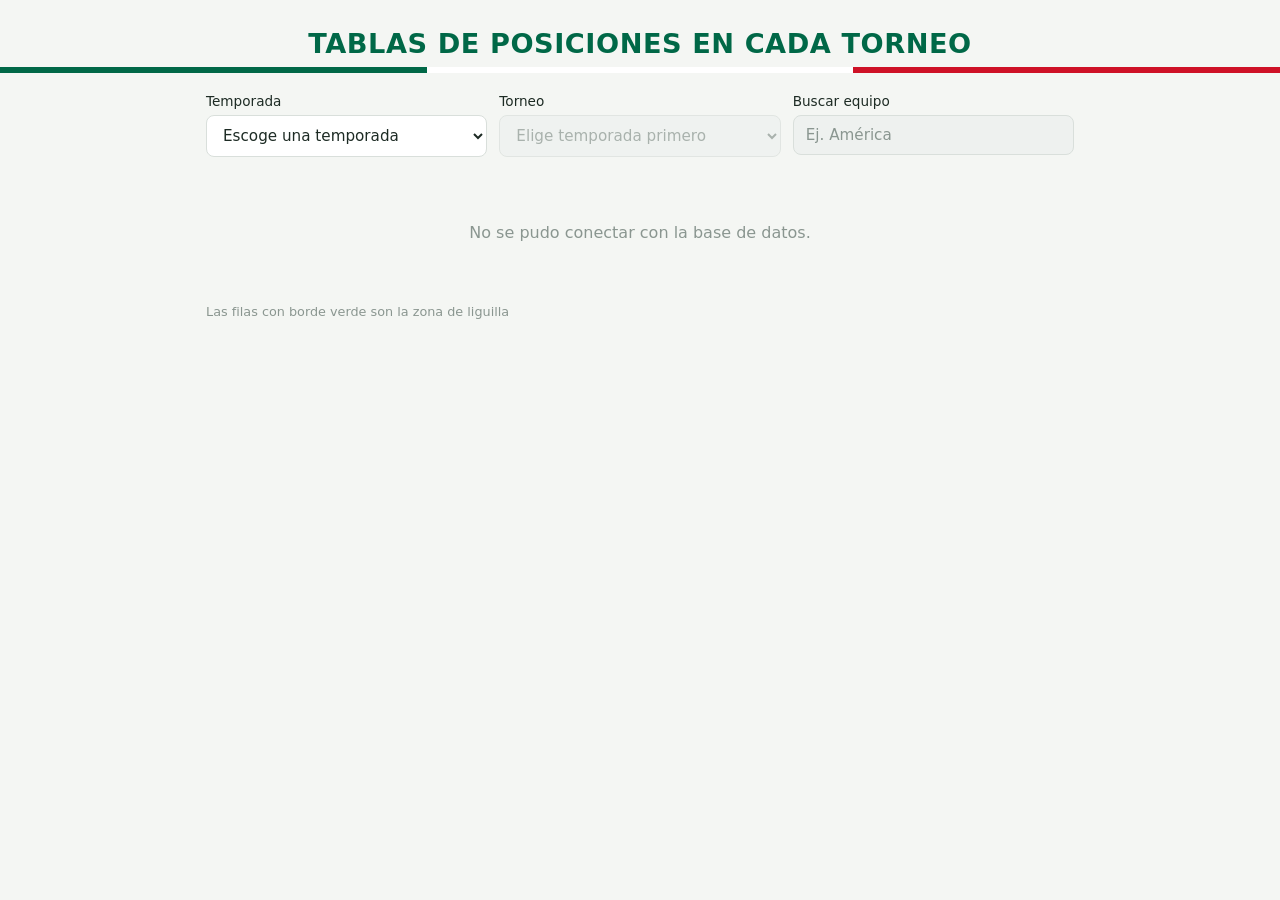
<file: liga-mx/liga-mx/index.html>
<!DOCTYPE html>
<html lang="es">
<head>
<meta charset="UTF-8">
<meta name="viewport" content="width=device-width, initial-scale=1">
<title>Liga MX · Tablas de posiciones</title>
<link rel="stylesheet" href="estilosposiciones.css">
</head>
<body>
<header>
  <h1>  Tablas de posiciones en cada torneo</h1>
</header>
<div class="encabezado"></div>
<div class="filtros">
  <div class="campo">
    <label for="temporada">Temporada</label>
    <select id="temporada"><option value="">Escoge una temporada</option></select>
  </div>
  <div class="campo">
    <label for="torneo">Torneo</label>
    <select id="torneo" disabled><option value="">Elige temporada primero</option></select>
  </div>
  <div class="campo">
    <label for="equipo">Buscar equipo</label>
    <input id="equipo" type="search" placeholder="Ej. América" disabled>
  </div>
</div>

<div class="tabla-wrap" id="resultado"><p class="msg">Selecciona una temporada</p></div>
<p class="nota">Las filas con borde verde son la zona de liguilla</p>

<script src="posiciones.js"></script>
</script>
</body>
</html>
</file>
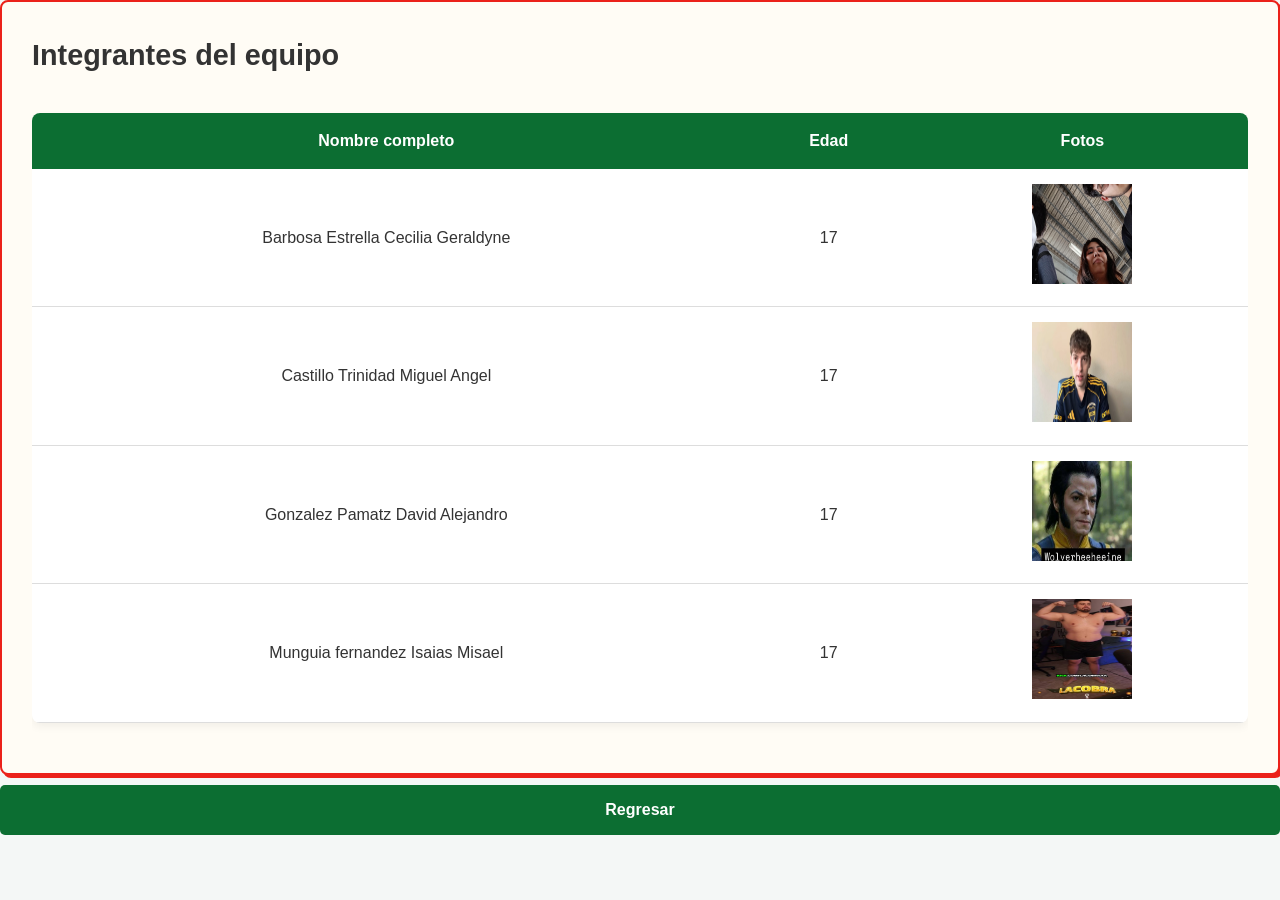
<file: conocenos.html>
<!DOCTYPE html>
<html lang="es">
<head>
    <meta charset="UTF-8">
    <meta name="viewport" content="width=device-width, initial-scale=1.0">
    <title>Conocenos</title>
     <link rel="stylesheet" href="css/estilos.css">
</head>
<body>
    
            <article class="articulo-contenido">
                <h2>Integrantes del equipo</h2>
                <div class="tabla-responsiva">
                    <table>
                        <thead>
                            <tr>
                                <th>Nombre completo</th>
                                <th>Edad</th>
                                <th>Fotos</th>
                            </tr>
                        </thead>
                        <tbody>
                            <tr>
                                <td>Barbosa Estrella Cecilia Geraldyne</td>
                                <td>17</td>
                                <td><img src="img/cecilia.jpg" alt="Foto de cecilia" width="100" height="100"></td>
                            </tr>
                            <tr>
                                <td>Castillo Trinidad Miguel Angel</td>
                                <td>17</td>
                                <td><img src="img/miguel.jpg" alt="Foto de miguel" width="100" height="100"></td>
                            </tr>
                            <tr>
                                <td>Gonzalez Pamatz David Alejandro</td>
                                <td>17</td>
                                <td><img src="img/David.jpg" alt="Foto de David" width="100" height="100"></td>
                            </tr>
                            <tr>
                                <td>Munguia fernandez Isaias Misael</td>
                                <td>17</td>
                                <td><img src="img/Isaias.jpg" alt="Foto de Isaias" width="100" height="100"></td>
                            </tr>
                        </tbody>
                    </table>
                </div>
            </article>
             <a href="index.html" target="_blank" class="btn-enlace">Regresar</a>
            </section>
</body>
</html>
</file>
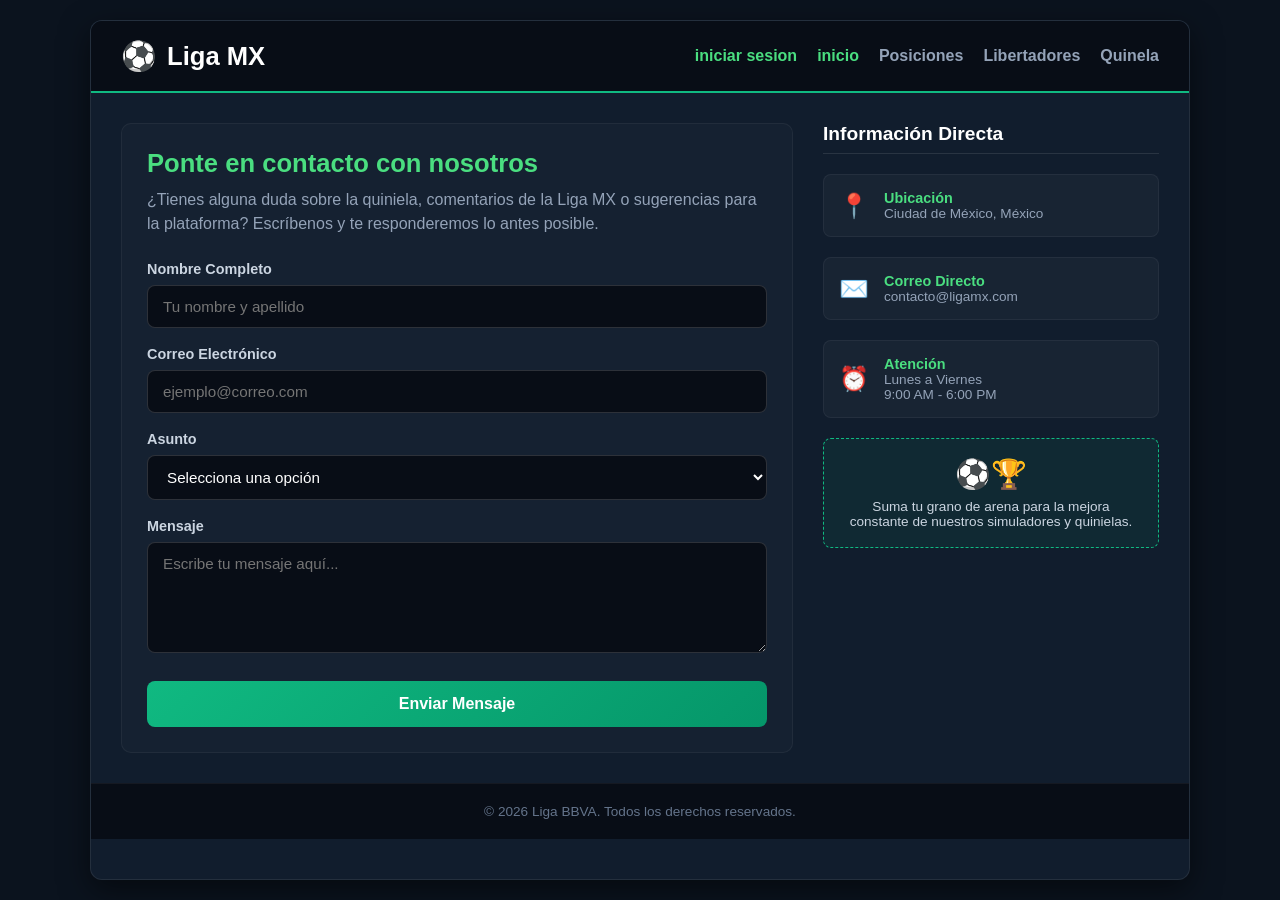
<file: Contacto.html>
<!DOCTYPE html>
<html lang="es">
<head>
    <meta charset="UTF-8">
    <meta name="viewport" content="width=device-width, initial-scale=1.0">
    <title>Contacto - Liga MX</title>
    <link rel="stylesheet" href="css/contacto.css">
</head>
<body>

    <div class="browser-frame">
        <!-- Encabezado / Navegación -->
        <header class="site-header">
            <div class="logo-container">
                <span class="logo-icon">⚽</span>
                <h1 class="site-title">Liga MX</h1>
            </div>
            <nav class="main-nav">
                <ul>
                    <li><a href="Ventana_de_sesion.html" class="active">iniciar sesion</a></li>
                    <li><a href="index.html" class="active">inicio</a></li>
                    <li><a href="liga-mx/liga-mx/index2.html">Posiciones</a></li>
                    <li><a href="libertadores.html">Libertadores</a></li>
                    <li><a href="ejercicios/quinela.html">Quinela</a></li>
                    
                </ul>
            </nav>
        </header>

        <!-- Contenido Principal -->
        <main class="site-main">
            <!-- Sección Formulario de Contacto -->
            <section class="content-section">
                <h2>Ponte en contacto con nosotros</h2>
                <p>¿Tienes alguna duda sobre la quiniela, comentarios de la Liga MX o sugerencias para la plataforma? Escríbenos y te responderemos lo antes posible.</p>

                <form class="contact-form" action="#" method="POST">
                    <div class="form-group">
                        <label for="nombre">Nombre Completo</label>
                        <input type="text" id="nombre" name="nombre" placeholder="Tu nombre y apellido" required>
                    </div>

                    <div class="form-group">
                        <label for="email">Correo Electrónico</label>
                        <input type="email" id="email" name="email" placeholder="ejemplo@correo.com" required>
                    </div>

                    <div class="form-group">
                        <label for="asunto">Asunto</label>
                        <select id="asunto" name="asunto" required>
                            <option value="" disabled selected>Selecciona una opción</option>
                            <option value="quiniela">Dudas sobre la Quiniela</option>
                            <option value="soporte">Soporte técnico</option>
                            <option value="sugerencia">Sugerencias o comentarios</option>
                            <option value="otro">Otro asunto</option>
                        </select>
                    </div>

                    <div class="form-group">
                        <label for="mensaje">Mensaje</label>
                        <textarea id="mensaje" name="mensaje" rows="5" placeholder="Escribe tu mensaje aquí..." required></textarea>
                    </div>

                    <button type="submit" class="btn-primary">Enviar Mensaje</button>
                </form>
            </section>

            <!-- Barra Lateral con información directa -->
            <aside class="sidebar">
                <h3>Información Directa</h3>
                
                <div class="info-card">
                    <span class="card-icon">📍</span>
                    <div>
                        <h4>Ubicación</h4>
                        <p>Ciudad de México, México</p>
                    </div>
                </div>

                <div class="info-card">
                    <span class="card-icon">✉️</span>
                    <div>
                        <h4>Correo Directo</h4>
                        <p>contacto@ligamx.com</p>
                    </div>
                </div>

                <div class="info-card">
                    <span class="card-icon">⏰</span>
                    <div>
                        <h4>Atención</h4>
                        <p>Lunes a Viernes<br>9:00 AM - 6:00 PM</p>
                    </div>
                </div>

                <div class="info-box">
                    <span class="globe-icon">⚽🏆</span>
                    <p>Suma tu grano de arena para la mejora constante de nuestros simuladores y quinielas.</p>
                </div>
            </aside>
        </main>

        <!-- Pie de página -->
        <footer class="site-footer">
            <p>&copy; 2026 Liga BBVA. Todos los derechos reservados.</p>
        </footer>
    </div>

</body>
</html>
</file>
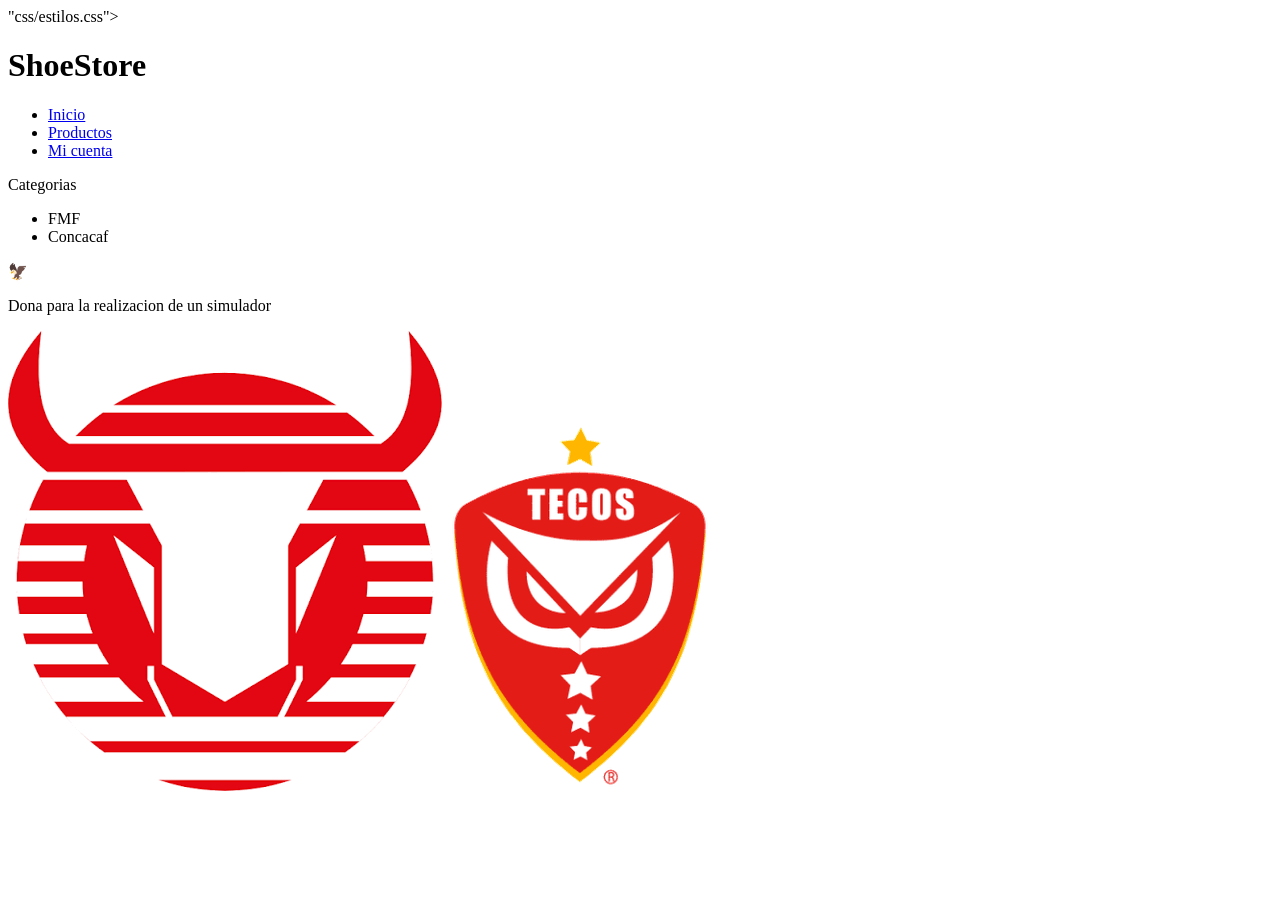
<file: examen.html>
<!DOCTYPE html>
<html lang="en">
<head>
    <meta charset="UTF-8">
    <meta name="viewport" content="width=device-width, initial-scale=1.0">
    <title>ShoeStore</title>
    "css/estilos.css">
</head>
<body>
     <header class="site-header">
        <div class="logo-container">
            
            <h1 class="site-title">ShoeStore</h1>
        </div>
    </header>
    
    <nav class="navbar">
        <ul class="nav-links">
            <li><a href="#">Inicio</a></li>
            <li><a href="#">Productos</a></li>
            <li><a href="#">Mi cuenta</a></li>
            </ul>
    </nav>
 <main class="layout-principal">
        <aside class="sidebar">
            <p>Categorias</p>
            <ul>
                <li>FMF</li>
                <li>Concacaf</li>
            </ul>
            <div class="info-box">
                <span class="globe-icon">🦅</span>
                <p>Dona para la realizacion de un simulador</p>
                <img src="img/toros.png" alt="Toros" class="main-image">
                <img src="img/tecos.png" alt="Tecos" class="main-image">
            </div>
        </aside>
</main>
</body>
</html>
</file>
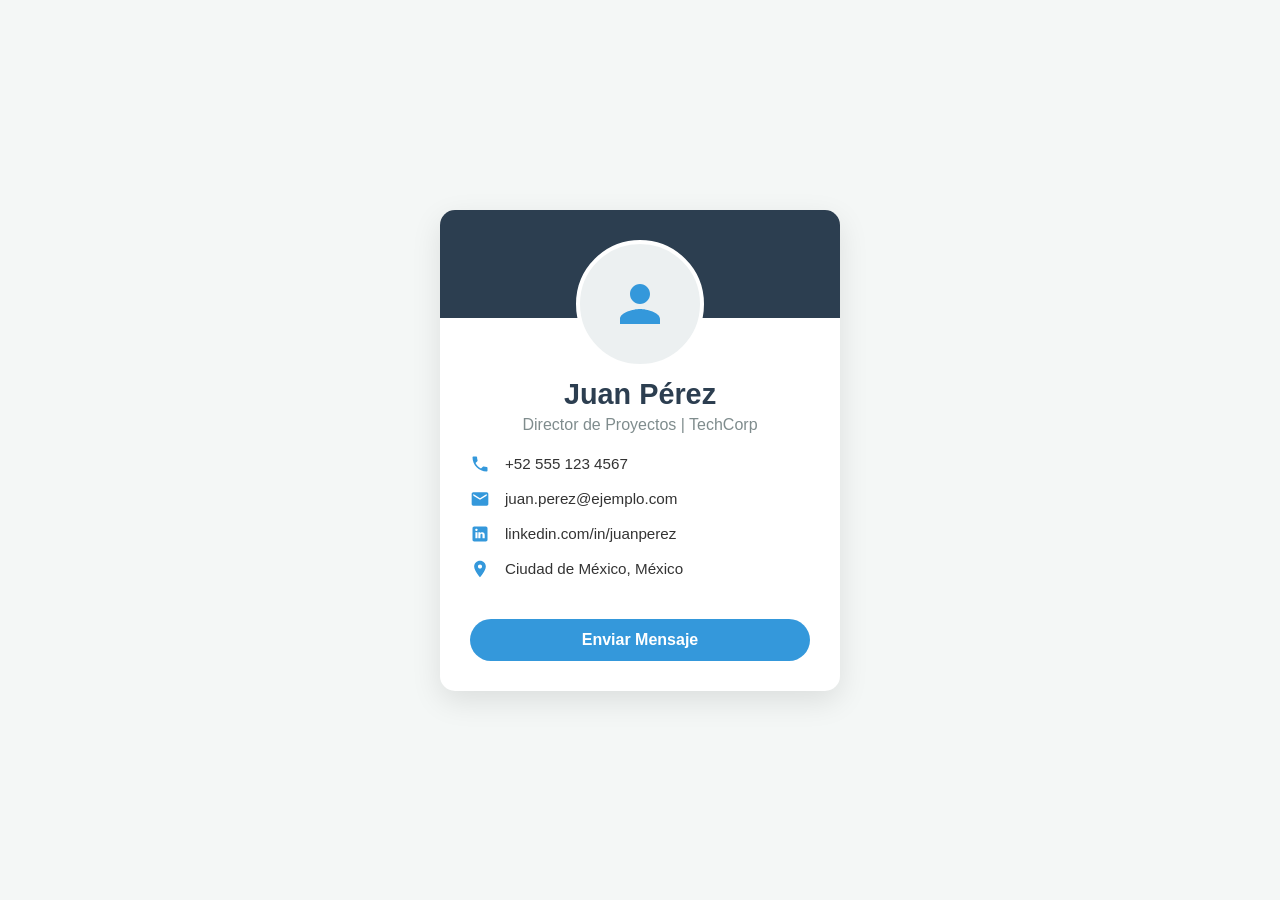
<file: ficha_de_contacto.html>
<!DOCTYPE html>
<html lang="es">
<head>
    <meta charset="UTF-8">
    <meta name="viewport" content="width=device-width, initial-scale=1.0">
    <title>Ficha de Contacto</title>
    <style>
        :root {
            --primary-color: #2c3e50;
            --secondary-color: #3498db;
            --text-color: #333;
            --bg-color: #f4f7f6;
            --card-bg: #ffffff;
        }

        body {
            font-family: 'Segoe UI', Tahoma, Geneva, Verdana, sans-serif;
            background-color: var(--bg-color);
            display: flex;
            justify-content: center;
            align-items: center;
            min-height: 100vh;
            margin: 0;
            padding: 20px;
            box-sizing: border-box;
        }

        .contact-card {
            background-color: var(--card-bg);
            border-radius: 15px;
            box-shadow: 0 10px 30px rgba(0, 0, 0, 0.1);
            overflow: hidden;
            width: 100%;
            max-width: 400px;
            transition: transform 0.3s ease;
        }

        .contact-card:hover {
            transform: translateY(-5px);
        }

        .card-header {
            background-color: var(--primary-color);
            padding: 30px 20px;
            text-align: center;
            position: relative;
        }

        .profile-pic {
            width: 120px;
            height: 120px;
            border-radius: 50%;
            border: 4px solid var(--card-bg);
            background-color: #ecf0f1;
            margin: 0 auto -80px;
            position: relative;
            z-index: 1;
            display: flex;
            justify-content: center;
            align-items: center;
            font-size: 3rem;
            color: var(--secondary-color);
            object-fit: cover;
        }

        .card-body {
            padding: 60px 30px 30px;
            text-align: center;
        }

        .name {
            margin: 0;
            font-size: 1.8rem;
            color: var(--primary-color);
            font-weight: 600;
        }

        .title {
            color: #7f8c8d;
            font-size: 1rem;
            margin-top: 5px;
            margin-bottom: 20px;
            font-weight: 500;
        }

        .contact-info {
            list-style: none;
            padding: 0;
            margin: 0;
            text-align: left;
        }

        .contact-info li {
            display: flex;
            align-items: center;
            margin-bottom: 15px;
            font-size: 0.95rem;
            color: var(--text-color);
        }

        .contact-info li svg {
            width: 20px;
            height: 20px;
            fill: var(--secondary-color);
            margin-right: 15px;
            flex-shrink: 0;
        }

        .contact-info a {
            color: var(--text-color);
            text-decoration: none;
            transition: color 0.2s;
        }

        .contact-info a:hover {
            color: var(--secondary-color);
        }

        .btn-contact {
            display: inline-block;
            background-color: var(--secondary-color);
            color: white;
            padding: 12px 25px;
            border-radius: 25px;
            text-decoration: none;
            font-weight: 600;
            margin-top: 25px;
            width: 100%;
            box-sizing: border-box;
            transition: background-color 0.3s;
        }

        .btn-contact:hover {
            background-color: #2980b9;
        }
    </style>
</head>
<body>

    <div class="contact-card">
        <div class="card-header">
            <!-- You can replace this div with an img tag for a real photo -->
            <div class="profile-pic">
                <svg viewBox="0 0 24 24" width="60" height="60" fill="currentColor">
                    <path d="M12 12c2.21 0 4-1.79 4-4s-1.79-4-4-4-4 1.79-4 4 1.79 4 4 4zm0 2c-2.67 0-8 1.34-8 4v2h16v-2c0-2.66-5.33-4-8-4z"/>
                </svg>
            </div>
        </div>
        <div class="card-body">
            <h1 class="name">Juan Pérez</h1>
            <p class="title">Director de Proyectos | TechCorp</p>
            
            <ul class="contact-info">
                <li>
                    <svg viewBox="0 0 24 24">
                        <path d="M6.62 10.79c1.44 2.83 3.76 5.14 6.59 6.59l2.2-2.2c.27-.27.67-.36 1.02-.24 1.12.37 2.33.57 3.57.57.55 0 1 .45 1 1V20c0 .55-.45 1-1 1-9.39 0-17-7.61-17-17 0-.55.45-1 1-1h3.5c.55 0 1 .45 1 1 0 1.25.2 2.45.57 3.57.11.35.03.74-.25 1.02l-2.2 2.2z"/>
                    </svg>
                    <a href="tel:+525551234567">+52 555 123 4567</a>
                </li>
                <li>
                    <svg viewBox="0 0 24 24">
                        <path d="M20 4H4c-1.1 0-1.99.9-1.99 2L2 18c0 1.1.9 2 2 2h16c1.1 0 2-.9 2-2V6c0-1.1-.9-2-2-2zm0 4l-8 5-8-5V6l8 5 8-5v2z"/>
                    </svg>
                    <a href="mailto:juan.perez@ejemplo.com">juan.perez@ejemplo.com</a>
                </li>
                <li>
                    <svg viewBox="0 0 24 24">
                        <path d="M19 3H5c-1.1 0-2 .9-2 2v14c0 1.1.9 2 2 2h14c1.1 0 2-.9 2-2V5c0-1.1-.9-2-2-2zM9 17H6.5v-7H9v7zM7.69 8.52c-.83 0-1.45-.66-1.45-1.48 0-.84.64-1.48 1.48-1.48s1.46.64 1.48 1.48c0 .82-.64 1.48-1.51 1.48zm9.81 8.48h-2.5v-3.79c0-.95-.34-1.6-1.19-1.6-.65 0-1.04.44-1.21.86-.06.15-.08.36-.08.57V17h-2.5s.03-6.35 0-7h2.5v.99c.33-.51.92-1.24 2.26-1.24 1.65 0 2.88 1.08 2.88 3.41V17z"/>
                    </svg>
                    <a href="https://linkedin.com/in/ejemplo" target="_blank">linkedin.com/in/juanperez</a>
                </li>
                <li>
                    <svg viewBox="0 0 24 24">
                        <path d="M12 2C8.13 2 5 5.13 5 9c0 5.25 7 13 7 13s7-7.75 7-13c0-3.87-3.13-7-7-7zm0 9.5c-1.38 0-2.5-1.12-2.5-2.5s1.12-2.5 2.5-2.5 2.5 1.12 2.5 2.5-1.12 2.5-2.5 2.5z"/>
                    </svg>
                    <span>Ciudad de México, México</span>
                </li>
            </ul>
            
            <a href="mailto:juan.perez@ejemplo.com" class="btn-contact">Enviar Mensaje</a>
        </div>
    </div>

</body>
</html>
</file>
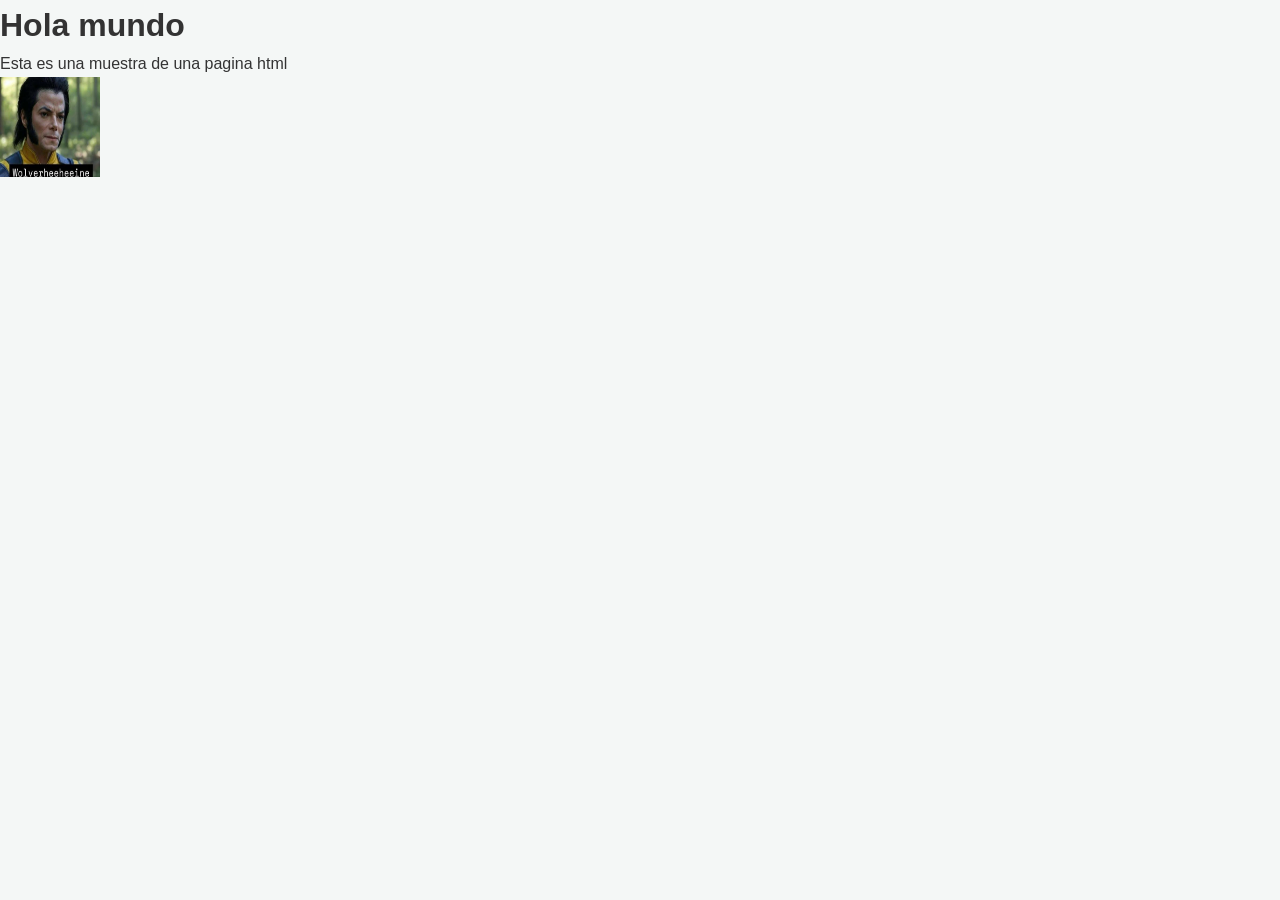
<file: holamundo.html>
<!DOCTYPE html>
<html lang="en">
<head>
    <meta charset="UTF-8">
    <meta name="viewport" content="width=device-width, initial-scale=1.0">
    <title>Holamundo</title>
     <link rel="stylesheet" href="css/estilos.css">
</head>
<body>
     <h1>Hola mundo</h1>
     <p>Esta es una muestra de una pagina html</p>
     <img src="img/David.jpg" alt="Foto de David" width="100" height="100">
</body>
</html>
</file>
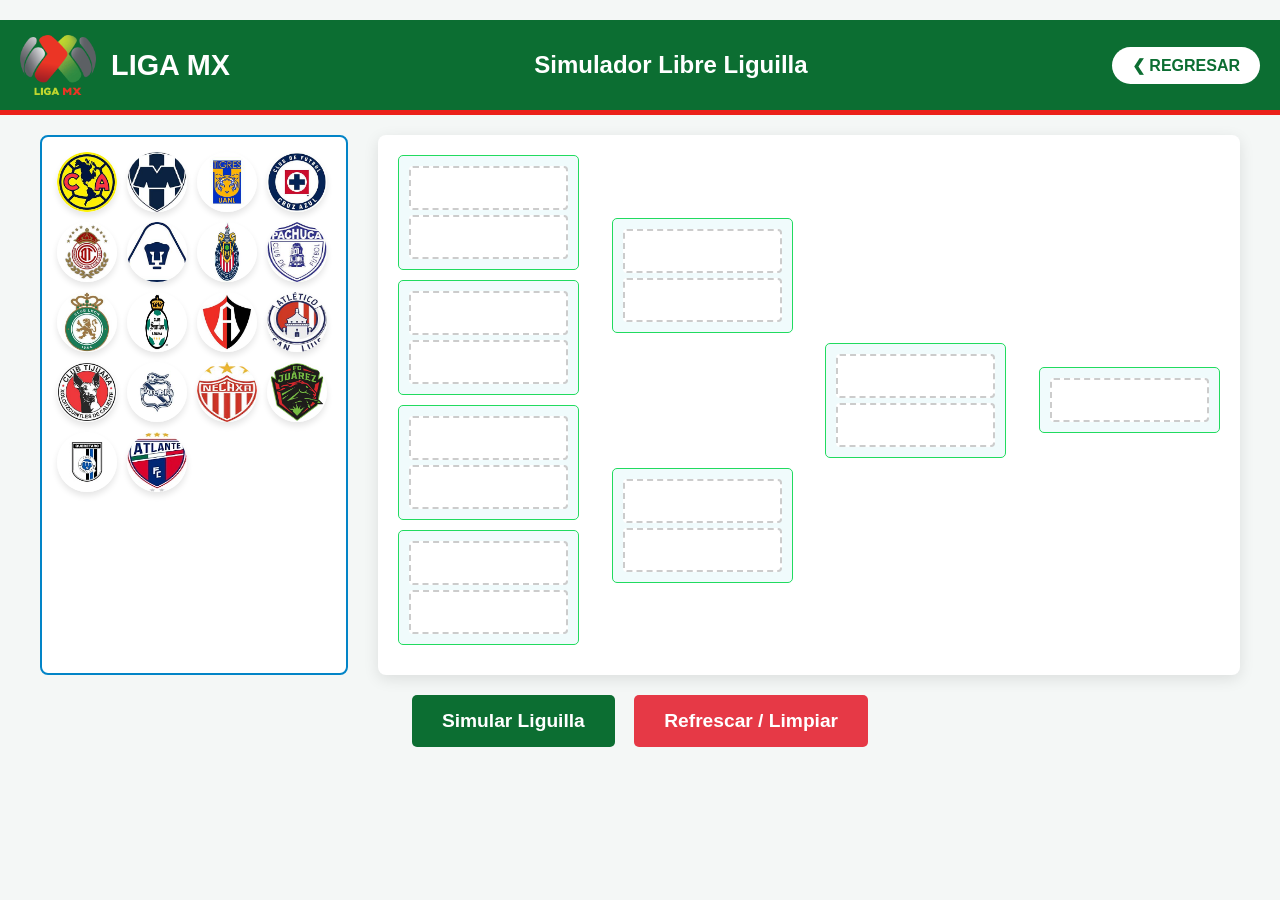
<file: simulador_libre.html>
<!DOCTYPE html>
<html lang="es">
<head>
    <meta charset="UTF-8">
    <meta name="viewport" content="width=device-width, initial-scale=1.0">
    <title>Simulador Libre - Liga MX</title>
    <link rel="stylesheet" href="css/simulador.css">
    <style>
        .header-simulador {
            display: flex;
            justify-content: space-between;
            align-items: center;
            padding: 15px 30px;
        }
        .logo-container {
            display: flex;
            align-items: center;
            gap: 15px;
        }
        .logo-container span {
            font-size: 2.5rem;
        }
        .logo-container h1 {
            margin: 0;
            font-size: 1.8rem;
        }
        .btn-regresar {
            background-color: #fff;
            color: #0c6e32;
            padding: 10px 20px;
            border-radius: 20px;
            text-decoration: none;
            font-weight: bold;
            transition: background-color 0.3s;
        }
        .btn-regresar:hover {
            background-color: #e0e0e0;
        }
        .equipo-draggable.bloqueado {
            opacity: 0.3;
            cursor: not-allowed !important;
            transform: none !important;
        }
        .btn-reiniciar {
            background-color: #e63946;
            color: #fff;
            border: none;
            padding: 15px 30px;
            font-size: 1.2rem;
            border-radius: 5px;
            cursor: pointer;
            font-weight: bold;
            margin-left: 15px;
        }
        .btn-reiniciar:hover {
            background-color: #c1121f;
        }
    </style>
</head>
<body>
    <header class="header-simulador">
        <div class="logo-container">
           <img src="img/ligamx.png" alt="Logo Liga MX" class="logo-img">
            <h1 class="site-title">LIGA MX</h1>
        </div>
        <h2 style="margin: 0;">Simulador Libre Liguilla</h2>
        <div class="header-links">
            <a href="index.html" class="btn-regresar">❮ REGRESAR</a>
        </div>
    </header>

    <div class="simulador-container">
        <aside class="banco-equipos" id="banco-equipos">
            <img src="img/america.jpg" class="equipo-draggable" draggable="true" id="eq-america" data-poder="85">
            <img src="img/monterrey.jpg" class="equipo-draggable" draggable="true" id="eq-monterrey" data-poder="84">
            <img src="img/tigres.jpg" class="equipo-draggable" draggable="true" id="eq-tigres" data-poder="83">
            <img src="img/cruzazul.jpg" class="equipo-draggable" draggable="true" id="eq-cruzazul" data-poder="82">
            <img src="img/toluca.jpg" class="equipo-draggable" draggable="true" id="eq-toluca" data-poder="80">
            <img src="img/pumas.jpg" class="equipo-draggable" draggable="true" id="eq-pumas" data-poder="79">
            <img src="img/chivas.jpg" class="equipo-draggable" draggable="true" id="eq-chivas" data-poder="78">
            <img src="img/pachuca.jpg" class="equipo-draggable" draggable="true" id="eq-pachuca" data-poder="77">
            <img src="img/leon.jpg" class="equipo-draggable" draggable="true" id="eq-leon" data-poder="76">
            <img src="img/santos.jpg" class="equipo-draggable" draggable="true" id="eq-santos" data-poder="75">
            <img src="img/atlas.jpg" class="equipo-draggable" draggable="true" id="eq-atlas" data-poder="74">
            <img src="img/sanluis.jpg" class="equipo-draggable" draggable="true" id="eq-sanluis" data-poder="73">
            <img src="img/tijuana.jpg" class="equipo-draggable" draggable="true" id="eq-tijuana" data-poder="72">
            <img src="img/puebla.jpg" class="equipo-draggable" draggable="true" id="eq-puebla" data-poder="71">
            <img src="img/necaxa.jpg" class="equipo-draggable" draggable="true" id="eq-necaxa" data-poder="70">
            <img src="img/juarez.jpg" class="equipo-draggable" draggable="true" id="eq-juarez" data-poder="68">
            <img src="img/queretaro.jpg" class="equipo-draggable" draggable="true" id="eq-queretaro" data-poder="67">
            <img src="img/atlante.jpg" class="equipo-draggable" draggable="true" id="eq-atlante" data-poder="65">
        </aside>

        <main class="bracket">
            <div class="ronda cuartos" id="cuartos">
                <div class="partido" data-partido="cf1">
                    <div class="slot-equipo dropzone"></div>
                    <div class="slot-equipo dropzone"></div>
                </div>
                <div class="partido" data-partido="cf2">
                    <div class="slot-equipo dropzone"></div>
                    <div class="slot-equipo dropzone"></div>
                </div>
                <div class="partido" data-partido="cf3">
                    <div class="slot-equipo dropzone"></div>
                    <div class="slot-equipo dropzone"></div>
                </div>
                <div class="partido" data-partido="cf4">
                    <div class="slot-equipo dropzone"></div>
                    <div class="slot-equipo dropzone"></div>
                </div>
            </div>

            <div class="ronda semis" id="semis">
                <div class="partido" data-partido="sf1">
                    <div class="slot-equipo destino-sf1-1"></div>
                    <div class="slot-equipo destino-sf1-2"></div>
                </div>
                <div class="partido" data-partido="sf2">
                    <div class="slot-equipo destino-sf2-1"></div>
                    <div class="slot-equipo destino-sf2-2"></div>
                </div>
            </div>

            <div class="ronda final" id="final">
                <div class="partido" data-partido="final">
                    <div class="slot-equipo destino-f-1"></div>
                    <div class="slot-equipo destino-f-2"></div>
                </div>
            </div>

            <div class="ronda campeon" id="campeon">
                <div class="partido">
                    <div class="slot-equipo destino-campeon"></div>
                </div>
            </div>
        </main>
    </div>

    <div class="controles">
        <button class="btn-simular" id="btn-simular-libre">Simular Liguilla</button>
        <button class="btn-reiniciar" id="btn-reiniciar-libre">Refrescar / Limpiar</button>
    </div>

    <script src="js/simulador_libre.js"></script>
</body>
</html>
</file>
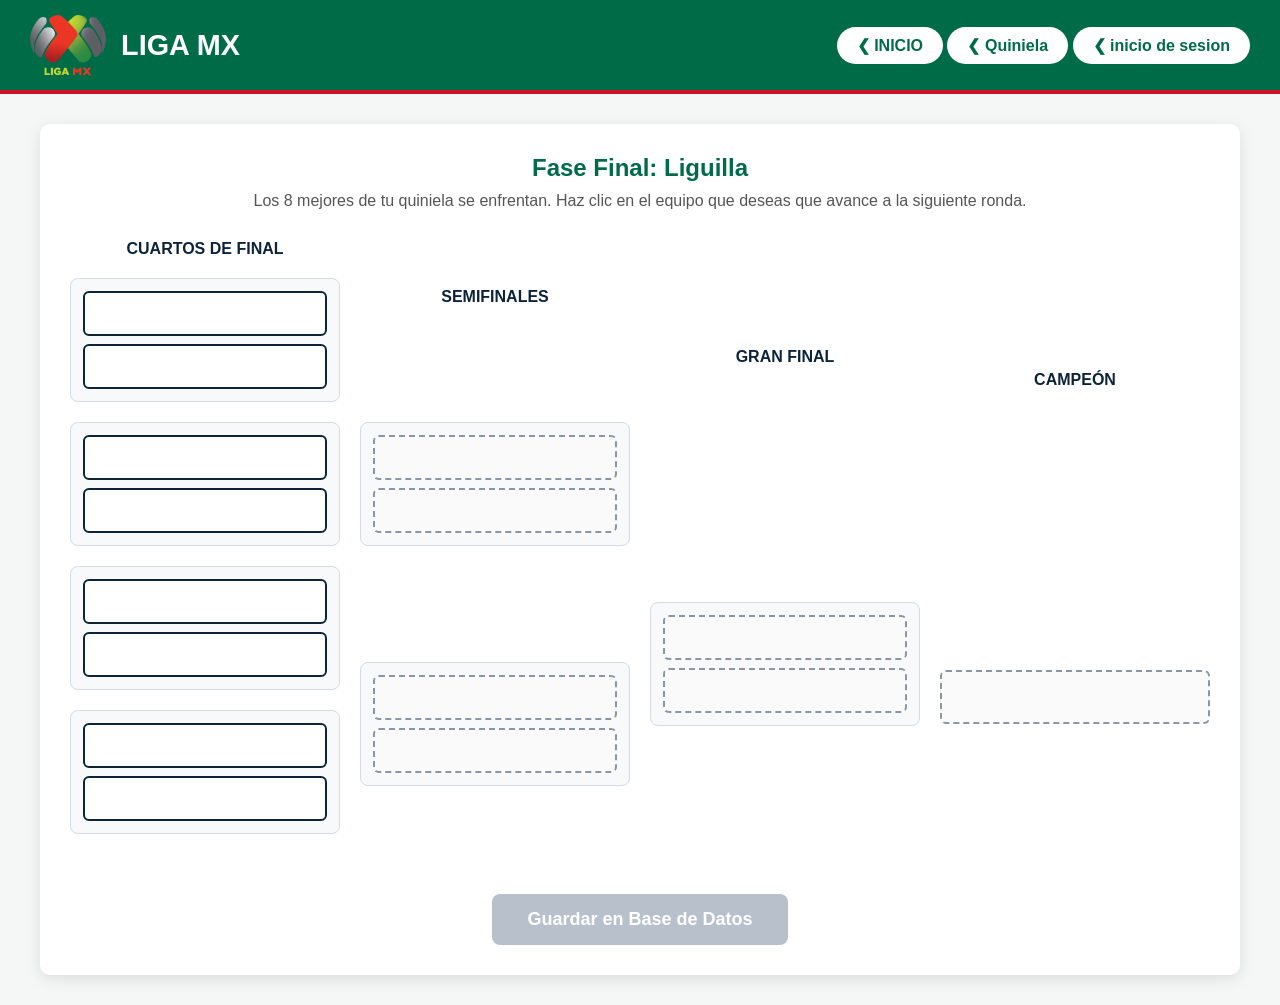
<file: simulador_oficial.html>
<!DOCTYPE html>
<html lang="es">
<head>
    <meta charset="UTF-8">
    <meta name="viewport" content="width=device-width, initial-scale=1.0">
    <title>Liguilla Oficial - Liga MX</title>
    <link rel="stylesheet" href="css/bracket.css">
</head>
<body>
    <header class="header-oficial">
        <div class="logo-container">
           <img src="img/ligamx.png" alt="Logo Liga MX" class="logo-img">
            <h1 class="site-title">LIGA MX</h1>
        </div>
        <div class="header-links">
            <a href="index.html" class="btn-regresar">❮ INICIO</a>
             <a href="ejercicios/quinela.html" class="btn-regresar">❮ Quiniela</a>
            <a href="Ventana_de_sesion.html" class="btn-regresar">❮ inicio de sesion</a>
        </div>
    </header>

    <main class="bracket-container">
        <div class="instrucciones">
            <h2>Fase Final: Liguilla</h2>
            <p>Los 8 mejores de tu quiniela se enfrentan. Haz clic en el equipo que deseas que avance a la siguiente ronda.</p>
        </div>
        
        <div class="bracket">
            <div class="fase cuartos">
                <h3>Cuartos de Final</h3>
                <div class="llave" id="llave-cf1">
                    <button class="slot-equipo" id="cf1-L" data-target="sf1-L"></button>
                    <button class="slot-equipo" id="cf1-V" data-target="sf1-L"></button>
                </div>
                <div class="llave" id="llave-cf2">
                    <button class="slot-equipo" id="cf2-L" data-target="sf1-V"></button>
                    <button class="slot-equipo" id="cf2-V" data-target="sf1-V"></button>
                </div>
                <div class="llave" id="llave-cf3">
                    <button class="slot-equipo" id="cf3-L" data-target="sf2-L"></button>
                    <button class="slot-equipo" id="cf3-V" data-target="sf2-L"></button>
                </div>
                <div class="llave" id="llave-cf4">
                    <button class="slot-equipo" id="cf4-L" data-target="sf2-V"></button>
                    <button class="slot-equipo" id="cf4-V" data-target="sf2-V"></button>
                </div>
            </div>

            <div class="fase semis">
                <h3>Semifinales</h3>
                <div class="llave" id="llave-sf1">
                    <button class="slot-equipo vacio" id="sf1-L" data-target="final-L"></button>
                    <button class="slot-equipo vacio" id="sf1-V" data-target="final-L"></button>
                </div>
                <div class="llave" id="llave-sf2">
                    <button class="slot-equipo vacio" id="sf2-L" data-target="final-V"></button>
                    <button class="slot-equipo vacio" id="sf2-V" data-target="final-V"></button>
                </div>
            </div>

            <div class="fase final">
                <h3>Gran Final</h3>
                <div class="llave" id="llave-final">
                    <button class="slot-equipo vacio" id="final-L" data-target="campeon"></button>
                    <button class="slot-equipo vacio" id="final-V" data-target="campeon"></button>
                </div>
            </div>
            
            <div class="fase campeon-fase">
                <h3>Campeón</h3>
                <div class="slot-equipo vacio campeon-slot" id="campeon"></div>
            </div>
        </div>

        <div class="acciones">
            <button id="btn-guardar-bd" class="btn-guardar" disabled>Guardar en Base de Datos</button>
        </div>
    </main>

    <script src="js/simulador_oficial.js"></script>
</body>
</html>
</file>
<file: liga-mx/liga-mx/estilosposiciones.css>
:root {
    --verde: #006847;
    --verde-oscuro: #00543a;
    --fondo: #f4f6f3;
    --borde: #d9dfdb;
    --texto: #1d2b24;
    --suave: #8a9690;
  }
  * { box-sizing:border-box; }
  body { 
    margin:0; font-family:"Segoe UI",system-ui,-apple-system,Roboto,Arial,sans-serif; background:var(--fondo); color:var(--texto); min-height:100vh; }
    .encabezado {
  height:6px; background:linear-gradient(90deg, #006847 0 33.33%, #ffffff 33.33% 66.66%, #ce1126 66.66% 100%); } 
  header { 
    text-align:center; padding:28px 16px 8px;
  .encabezado {
  height:6px; background:linear-gradient(90deg, #006847 0 33.33%, #ffffff 33.33% 66.66%, #ce1126 66.66% 100%); } 
}
  h1 { 
    margin:0; font-size:1.7rem; font-weight:900; text-transform:uppercase; letter-spacing:.02em; color:var(--verde); }
  h1 span {
     color:var(--texto); }
  header p { 
    color:var(--suave); margin:6px 0 0; }
  .filtros { 
    display:flex; flex-wrap:wrap; gap:12px; max-width:900px; margin:20px auto; padding:0 16px; }
  .campo {
     flex:1 1 220px; display:flex; flex-direction:column; gap:6px; }
  label {
     font-size:.85rem; color:var(--texto); }
  select, input {
     padding:10px 12px; border-radius:8px; border:1px solid var(--borde); background:#fff; color:var(--texto); font-size:.95rem; font-family:inherit; }
  select::placeholder, input::placeholder {
     color:var(--suave); }
  select:disabled, input:disabled { 
    background:#eef1ef; color:var(--suave); }
  select:focus, input:focus {
     outline:none; border-color:var(--verde); box-shadow:0 0 0 3px rgba(0,104,71,.15); }
  .tabla-wrap {
     max-width:900px; margin:0 auto 40px; padding:0 16px; overflow-x:auto; }
  table {
     width:100%; border-collapse:collapse; background:#fff; border:2px solid var(--verde); border-radius:10px; overflow:hidden; box-shadow:0 6px 18px rgba(0,104,71,.12); }
  th, td {
     padding:10px 12px; text-align:center; white-space:nowrap; }
  th {
     background:var(--verde); color:#fff; font-size:.75rem; text-transform:uppercase; letter-spacing:.04em; }
  td.equipo, th.equipo { 
    text-align:left; }
  tbody tr {
     border-top:1px solid var(--borde); }
  tbody tr:nth-child(even) { 
    background:#f8faf8; }
  tbody tr:hover {
     background:#e9f3ee; }
  .liguilla td:first-child {
     border-left:4px solid var(--verde); }
  .pts {
     font-weight:700; color:var(--verde); }
  .msg {
     text-align:center; color:var(--suave); padding:30px 0; }
  .nota { 
    max-width:900px; margin:-24px auto 40px; padding:0 16px; color:var(--suave); font-size:.8rem; }
</file>
<file: css/estilos.css>
:root {
    --color-primary: #0c6e32;
    --color-accent-yellow: #eb211a;
    --color-accent-cyan: #21db5f;
    --color-accent-pink: #e04176;
    --color-text-dark: #333;
    --color-text-light: #f5f5f5;
    --font-family: 'Segoe UI', Tahoma, Geneva, Verdana, sans-serif;
    --bg-color: #f4f7f6;
}

* {
    box-sizing: border-box;
    margin: 0;
    padding: 0;
}

body {
    font-family: var(--font-family);
    background-color: var(--bg-color);
    color: var(--color-text-dark);
    line-height: 1.6;
    display: flex;
    flex-direction: column;
    min-height: 100vh;
}

.site-header {
    background-color: var(--color-primary);
    color: var(--bg-color);
    padding: 15px 30px;
    display: flex;
    justify-content: flex-start; /* Alinea el contenedor del logo a la izquierda */
    align-items: center;
    border-bottom: 5px solid var(--color-acento);
}

.logo-container {
    display: flex;
    align-items: center;
    gap: 15px;
}

.logo-img {
    height: 60px;       /* Ajusta la altura según qué tan grande lo quieras */
    width: auto;        /* Mantiene la proporción original del PNG */
    object-fit: contain;
    border-radius: 0;   /* Evita que herede bordes redondeados si tienes reglas generales para img */
}


.site-title {
    font-size: 2rem;
    font-weight: 700;
    text-transform: uppercase;
    letter-spacing: 2px;
}

.navbar {
    background-color: #d80a0a;
    padding: 15px 20px;
    box-shadow: 0 4px 6px rgba(0,0,0,0.1);
    position: sticky;
    top: 0;
    z-index: 100;
}

.nav-links {
    list-style-type: none;
    display: flex;
    justify-content: center;
    flex-wrap: wrap;
    gap: 20px;
}

.nav-links li a {
    color: white;
    text-decoration: none;
    font-size: 16px;
    font-weight: 600;
    padding: 10px 15px;
    display: block;
    transition: background-color 0.3s, border-radius 0.3s;
}

.nav-links li a:hover,
.nav-links li a.active {
    background-color: #e71506;
    border-radius: 5px;
}

.dropdown {
    position: relative;
    display: inline-block;
}

.dropdown-content {
    display: none;
    position: absolute;
    background-color: #ffffff;
    min-width: 160px;
    box-shadow: 0px 8px 16px 0px rgba(0,0,0,0.15);
    z-index: 10;
    border-radius: 5px;
    overflow: hidden;
}

.dropdown-content li a {
    color: #333;
    padding: 12px 16px;
    font-size: 15px;
    font-weight: 500;
}

.dropdown-content li a:hover {
    background-color: #f1f5f9;
}

.dropdown:hover .dropdown-content {
    display: block;
}

.layout-principal {
    display: flex;
    flex-direction: row;
    max-width: 1200px;
    margin: 30px auto;
    padding: 0 20px;
    gap: 30px;
    flex: 1;
    width: 100%;
}

.sidebar {
    flex: 0 0 320px;
    background-color: #f0fbfc;
    border: 2px solid var(--color-accent-cyan);
    border-radius: 8px;
    padding: 20px;
    box-shadow: 3px 3px 0px var(--color-accent-cyan);
    display: flex;
    flex-direction: column;
    gap: 20px;
}

.sidebar h3 {
    font-size: 1.5rem;
    color: var(--color-text-dark);
    text-align: center;
}

.sidebar iframe {
    width: 100%;
    border-radius: 8px;
    border: none;
    aspect-ratio: 16/9;
    box-shadow: 0 4px 8px rgba(0,0,0,0.1);
}

.sidebar ul {
    list-style-position: inside;
    color: #555;
}

.sidebar ul li {
    margin-bottom: 10px;
}

.info-box {
    text-align: center;
    border-top: 1px solid #b2ebf2;
    padding-top: 15px;
}

.globe-icon {
    font-size: 3rem;
    color: var(--color-accent-cyan);
    display: block;
    margin-bottom: 10px;
}

.contenido-derecha {
    flex: 1;
    display: flex;
    flex-direction: column;
    gap: 30px;
    min-width: 0;
}

.seccion-principal, 
.articulo-contenido {
    background-color: #fffcf5;
    border: 2px solid var(--color-accent-yellow);
    border-radius: 8px;
    padding: 30px;
    box-shadow: 3px 3px 0px var(--color-accent-yellow);
}

.seccion-principal h2, 
.articulo-contenido h2 {
    color: var(--color-text-dark);
    font-size: 1.8rem;
    margin-bottom: 15px;
}

.seccion-principal p, 
.articulo-contenido p {
    margin-bottom: 20px;
    color: #555;
}

.media-container {
    text-align: center;
    margin: 20px 0;
}

.main-image {
    max-width: 100%;
    height: auto;
    border-radius: 6px;
    box-shadow: 0 4px 8px rgba(0,0,0,0.1);
    transition: transform 0.3s ease, box-shadow 0.3s ease;
}

.main-image:hover {
    transform: scale(1.03);
    box-shadow: 0px 10px 20px rgba(0, 0, 0, 0.15);
}

.tabla-responsiva {
    overflow-x: auto;
    width: 100%;
}

table {
    width: 100%;
    border-collapse: collapse;
    background-color: #fff;
    box-shadow: 0 4px 8px rgba(0,0,0,0.05);
    border-radius: 8px;
    overflow: hidden;
    margin: 20px 0;
}

th {
    background-color: var(--color-primary);
    color: white;
    padding: 15px;
    text-align: center;
}

td {
    padding: 15px;
    text-align: center;
    border-bottom: 1px solid #ddd;
    vertical-align: middle;
}

.btn-enlace {
    display: inline-block;
    background-color: var(--color-primary);
    color: white;
    padding: 12px 25px;
    text-decoration: none;
    border-radius: 5px;
    font-weight: bold;
    transition: background-color 0.3s;
    text-align: center;
    margin-top: 10px;
}

.btn-enlace:hover {
    background-color: #095225;
}

.site-footer {
    background-color: var(--color-accent-pink);
    color: var(--color-text-light);
    text-align: center;
    padding: 20px;
    font-size: 0.9rem;
    border-top: 3px solid var(--color-primary);
    margin-top: auto;
}

@media (max-width: 900px) {
    .layout-principal {
        flex-direction: column;
    }
    
    .sidebar {
        flex: none;
        width: 100%;
    }
}
/* =========================================
   ESTILOS DEL BOTÓN Y CONTENEDOR EN EL ASIDE
========================================= */
.box-curiosidades {
    background-color: #f8fafc;
    border-left: 4px solid var(--color-primario, #006847);
    margin-bottom: 20px;
    padding: 15px;
    text-align: center;
    border-radius: 8px;
    box-shadow: 0 2px 4px rgba(0,0,0,0.05);
}

.btn-curiosidad {
    background-color: var(--color-acento, #CE1126);
    color: white;
    border: none;
    padding: 10px 20px;
    font-size: 1rem;
    font-weight: bold;
    border-radius: 5px;
    cursor: pointer;
    transition: background-color 0.3s, transform 0.2s;
    width: 100%;
    margin-top: 10px;
}

.btn-curiosidad:hover {
    background-color: #a80d1e;
    transform: scale(1.02);
}

/* =========================================
   DRAWER INTERACTIVO (IZQUIERDA A DERECHA)
========================================= */
.overlay-drawer {
    position: fixed;
    top: 0;
    left: 0;
    width: 100vw;
    height: 100vh;
    background-color: rgba(0, 0, 0, 0.6);
    z-index: 1999;
    opacity: 0;
    visibility: hidden;
    transition: opacity 0.3s ease;
}

.overlay-drawer.activo {
    opacity: 1;
    visibility: visible;
}

.drawer-izquierdo {
    position: fixed;
    top: 0;
    left: -400px; /* Oculto a la izquierda */
    width: 350px;
    height: 100vh;
    background-color: white;
    z-index: 2000;
    box-shadow: 5px 0 15px rgba(0,0,0,0.3);
    display: flex;
    flex-direction: column;
    transition: left 0.4s cubic-bezier(0.25, 0.8, 0.25, 1); /* Animación suave */
    border-right: 5px solid var(--color-primario, #006847);
}

.drawer-izquierdo.abierto {
    left: 0; /* Aparece hacia la derecha */
}

.drawer-header {
    background-color: var(--color-primario, #006847);
    color: white;
    padding: 20px;
    display: flex;
    justify-content: space-between;
    align-items: center;
}

.drawer-header h3 {
    margin: 0;
    font-size: 1.3rem;
}

.cerrar-drawer {
    background: transparent;
    border: none;
    color: white;
    font-size: 1.8rem;
    cursor: pointer;
    line-height: 1;
}

.drawer-body {
    padding: 20px;
    flex: 1;
    overflow-y: auto;
}

.img-curiosidad {
    width: 100%;
    height: 255px;
    object-fit: cover;
    border-radius: 8px;
    margin-bottom: 20px;
    border: 2px solid #eee;
}

.texto-curiosidad {
    font-size: 1.05rem;
    color: #333;
    line-height: 1.6;
    text-align: justify;
}

.drawer-footer {
    padding: 20px;
    border-top: 1px solid #eee;
    background-color: #f8fafc;
}


@media (max-width: 400px) {
    .drawer-izquierdo {
        width: 100vw;
        left: -100vw;
    }
}
</file>
<file: css/contacto.css>
/* --- RESET Y VARIABLES GENERALES --- */
* {
    margin: 0;
    padding: 0;
    box-sizing: border-box;
    font-family: 'Segoe UI', Tahoma, Geneva, Verdana, sans-serif;
}

body {
    background-color: #0b131e;
    color: #e2e8f0;
    display: flex;
    justify-content: center;
    padding: 20px;
    min-height: 100vh;
}

.browser-frame {
    width: 100%;
    max-width: 1100px;
    background: #111d2d;
    border-radius: 12px;
    box-shadow: 0 10px 30px rgba(0, 0, 0, 0.5);
    overflow: hidden;
    border: 1px solid rgba(255, 255, 255, 0.08);
}

/* --- ENCABEZADO Y NAVEGACIÓN --- */
.site-header {
    background-color: #080d16;
    display: flex;
    justify-content: space-between;
    align-items: center;
    padding: 18px 30px;
    border-bottom: 2px solid #10b981;
}

.logo-container {
    display: flex;
    align-items: center;
    gap: 10px;
}

.logo-icon {
    font-size: 1.8rem;
}

.site-title {
    font-size: 1.6rem;
    color: #ffffff;
    font-weight: 700;
}

.main-nav ul {
    display: flex;
    list-style: none;
    gap: 20px;
}

.main-nav a {
    color: #94a3b8;
    text-decoration: none;
    font-weight: 600;
    transition: color 0.3s;
}

.main-nav a:hover,
.main-nav a.active {
    color: #4ade80;
}

/* --- MAQUETACIÓN PRINCIPAL (GRID) --- */
.site-main {
    display: grid;
    grid-template-columns: 2fr 1fr;
    gap: 30px;
    padding: 30px;
}

.content-section {
    background: rgba(255, 255, 255, 0.02);
    padding: 25px;
    border-radius: 10px;
    border: 1px solid rgba(255, 255, 255, 0.05);
}

.content-section h2 {
    color: #4ade80;
    margin-bottom: 10px;
    font-size: 1.6rem;
}

.content-section p {
    color: #94a3b8;
    margin-bottom: 25px;
    line-height: 1.5;
}

/* --- FORMULARIO DE CONTACTO --- */
.contact-form {
    display: flex;
    flex-direction: column;
    gap: 18px;
}

.form-group {
    display: flex;
    flex-direction: column;
    gap: 8px;
}

.form-group label {
    font-size: 0.9rem;
    color: #cbd5e1;
    font-weight: 600;
}

.contact-form input,
.contact-form select,
.contact-form textarea {
    width: 100%;
    padding: 12px 15px;
    background: #080d16;
    border: 1px solid rgba(255, 255, 255, 0.15);
    border-radius: 8px;
    color: #ffffff;
    font-size: 0.95rem;
    outline: none;
    transition: border-color 0.3s, box-shadow 0.3s;
}

.contact-form input:focus,
.contact-form select:focus,
.contact-form textarea:focus {
    border-color: #4ade80;
    box-shadow: 0 0 8px rgba(74, 222, 128, 0.25);
}

.contact-form select option {
    background-color: #080d16;
    color: #ffffff;
}

.btn-primary {
    background: linear-gradient(135deg, #10b981, #059669);
    color: #ffffff;
    border: none;
    padding: 14px;
    border-radius: 8px;
    font-size: 1rem;
    font-weight: 700;
    cursor: pointer;
    transition: transform 0.2s, background 0.3s;
    margin-top: 10px;
}

.btn-primary:hover {
    background: linear-gradient(135deg, #059669, #047857);
    transform: translateY(-2px);
}

/* --- BARRA LATERAL (SIDEBAR) --- */
.sidebar {
    display: flex;
    flex-direction: column;
    gap: 20px;
}

.sidebar h3 {
    color: #ffffff;
    font-size: 1.2rem;
    border-bottom: 1px solid rgba(255, 255, 255, 0.1);
    padding-bottom: 8px;
}

.info-card {
    display: flex;
    align-items: center;
    gap: 15px;
    background: rgba(255, 255, 255, 0.03);
    padding: 15px;
    border-radius: 8px;
    border: 1px solid rgba(255, 255, 255, 0.05);
}

.card-icon {
    font-size: 1.5rem;
}

.info-card h4 {
    font-size: 0.9rem;
    color: #4ade80;
}

.info-card p {
    font-size: 0.85rem;
    color: #94a3b8;
}

.info-box {
    background: rgba(16, 185, 129, 0.08);
    border: 1px dashed #10b981;
    padding: 18px;
    border-radius: 8px;
    text-align: center;
}

.info-box .globe-icon {
    font-size: 1.8rem;
    display: block;
    margin-bottom: 8px;
}

.info-box p {
    font-size: 0.85rem;
    color: #cbd5e1;
}

/* --- FOOTER --- */
.site-footer {
    text-align: center;
    padding: 20px;
    background-color: #080d16;
    border-top: 1px solid rgba(255, 255, 255, 0.05);
    color: #64748b;
    font-size: 0.85rem;
}

/* --- ADAPTABILIDAD PARA MÓVILES --- */
@media (max-width: 768px) {
    .site-main {
        grid-template-columns: 1fr;
    }
    
    .site-header {
        flex-direction: column;
        gap: 15px;
    }
}
</file>
<file: css/simulador.css>
body {
    font-family: 'Segoe UI', Tahoma, Geneva, Verdana, sans-serif;
    background-color: #f4f7f6;
    color: #333;
    margin: 0;
    padding: 20px;
    display: flex;
    flex-direction: column;
    align-items: center;
}


.logo-container {
    display: flex;
    align-items: center;
    gap: 15px;
}

.logo-img {
    height: 60px;       /* Ajusta la altura según qué tan grande lo quieras */
    width: auto;        /* Mantiene la proporción original del PNG */
    object-fit: contain;
    border-radius: 0;   /* Evita que herede bordes redondeados si tienes reglas generales para img */
}

.header-simulador {
    background-color: #0c6e32;
    color: #fff;
    width: 100%;
    text-align: center;
    padding: 15px 0;
    border-bottom: 5px solid #eb211a;
    margin-bottom: 20px;
}

.simulador-container {
    display: flex;
    gap: 30px;
    width: 100%;
    max-width: 1200px;
}

.banco-equipos {
    flex: 1;
    background-color: #fff;
    border: 2px solid #0284c7;
    border-radius: 8px;
    padding: 15px;
    display: flex;
    flex-wrap: wrap;
    gap: 10px;
    align-content: flex-start;
}

.equipo-draggable {
    width: 60px;
    height: 60px;
    cursor: grab;
    border-radius: 50%;
    box-shadow: 0 4px 6px rgba(0,0,0,0.1);
    transition: transform 0.2s;
}

.equipo-draggable:active {
    cursor: grabbing;
    transform: scale(1.1);
}

.bracket {
    flex: 3;
    display: flex;
    justify-content: space-between;
    background-color: #fff;
    padding: 20px;
    border-radius: 8px;
    box-shadow: 0 4px 15px rgba(0,0,0,0.1);
}

.ronda {
    display: flex;
    flex-direction: column;
    justify-content: space-around;
    width: 22%;
}

.partido {
    background-color: #f0fbfc;
    border: 1px solid #21db5f;
    border-radius: 5px;
    padding: 10px;
    margin-bottom: 10px;
    display: flex;
    flex-direction: column;
    gap: 5px;
}

.slot-equipo {
    height: 40px;
    background-color: #fff;
    border: 2px dashed #ccc;
    border-radius: 4px;
    display: flex;
    align-items: center;
    justify-content: space-between;
    padding: 0 10px;
}

.slot-equipo.drag-over {
    background-color: #e0f7fa;
    border-color: #0284c7;
}

.slot-equipo img {
    height: 30px;
    width: 30px;
    border-radius: 50%;
}

.marcador {
    font-weight: bold;
    color: #eb211a;
}

.controles {
    margin-top: 20px;
    text-align: center;
}

.btn-simular {
    background-color: #0c6e32;
    color: #fff;
    border: none;
    padding: 15px 30px;
    font-size: 1.2rem;
    border-radius: 5px;
    cursor: pointer;
    font-weight: bold;
}

.btn-simular:hover {
    background-color: #095225;
}
</file>
<file: css/bracket.css>
* { box-sizing: border-box; margin: 0; padding: 0; font-family: 'Segoe UI', Tahoma, Geneva, Verdana, sans-serif; }
body { background-color: #f4f7f6; color: #333; }

.header-oficial {
    background-color: #006B47;
    color: white;
    padding: 15px 30px;
    display: flex;
    justify-content: space-between;
    align-items: center;
    border-bottom: 4px solid #CE1126;
}


.logo-container {
    display: flex;
    align-items: center;
    gap: 15px;
}

.logo-img {
    height: 60px;       /* Ajusta la altura según qué tan grande lo quieras */
    width: auto;        /* Mantiene la proporción original del PNG */
    object-fit: contain;
    border-radius: 0;   /* Evita que herede bordes redondeados si tienes reglas generales para img */
}
.site-title { margin: 0; font-size: 1.8rem; }

.btn-regresar {
    background-color: #fff;
    color: #006B47;
    padding: 10px 20px;
    border-radius: 20px;
    text-decoration: none;
    font-weight: bold;
    transition: background-color 0.3s;
}
.btn-regresar:hover { background-color: #e0e0e0; }

.bracket-container {
    max-width: 1200px;
    margin: 30px auto;
    background: #fff;
    padding: 30px;
    border-radius: 10px;
    box-shadow: 0 4px 15px rgba(0, 0, 0, 0.1);
}

.instrucciones { text-align: center; margin-bottom: 30px; }
.instrucciones h2 { color: #006B47; margin-bottom: 10px; }
.instrucciones p { color: #555; }

.bracket {
    display: flex;
    justify-content: space-between;
    gap: 20px;
}

.fase {
    flex: 1;
    display: flex;
    flex-direction: column;
    justify-content: space-around;
}

.fase h3 {
    text-align: center;
    color: #0d233a;
    margin-bottom: 20px;
    font-size: 16px;
    text-transform: uppercase;
}

.llave {
    display: flex;
    flex-direction: column;
    gap: 8px;
    background: #f8f9fa;
    border: 1px solid #d5dbe3;
    padding: 12px;
    border-radius: 8px;
    margin-bottom: 20px;
}

.slot-equipo {
    background: white;
    border: 2px solid #0d233a;
    color: #0d233a;
    padding: 12px;
    border-radius: 6px;
    font-weight: bold;
    font-size: 14px;
    cursor: pointer;
    text-align: center;
    transition: all 0.2s;
    min-height: 45px;
    width: 100%;
}

.slot-equipo:hover:not(.vacio) { background: #e8eef5; }
.slot-equipo.vacio { border: 2px dashed #8a95a5; color: transparent; cursor: default; background: #fafafa; }
.slot-equipo.seleccionado { background: #006B47; color: white; border-color: #006B47; }

.campeon-slot { 
    border-color: #f2c200; 
    background: #fffdf0; 
    padding: 25px 15px; 
    font-size: 18px; 
    text-transform: uppercase;
}
.campeon-slot:not(.vacio) { background: #f2c200; color: #0d233a; border-style: solid; }

.acciones { text-align: center; margin-top: 40px; }
.btn-guardar {
    background-color: #CE1126;
    color: white;
    padding: 15px 35px;
    border: none;
    border-radius: 8px;
    font-size: 18px;
    font-weight: bold;
    cursor: pointer;
    transition: background-color 0.3s;
}
.btn-guardar:hover:not(:disabled) { background-color: #a30e1e; }
.btn-guardar:disabled { background-color: #b8c0cc; cursor: not-allowed; }
</file>
